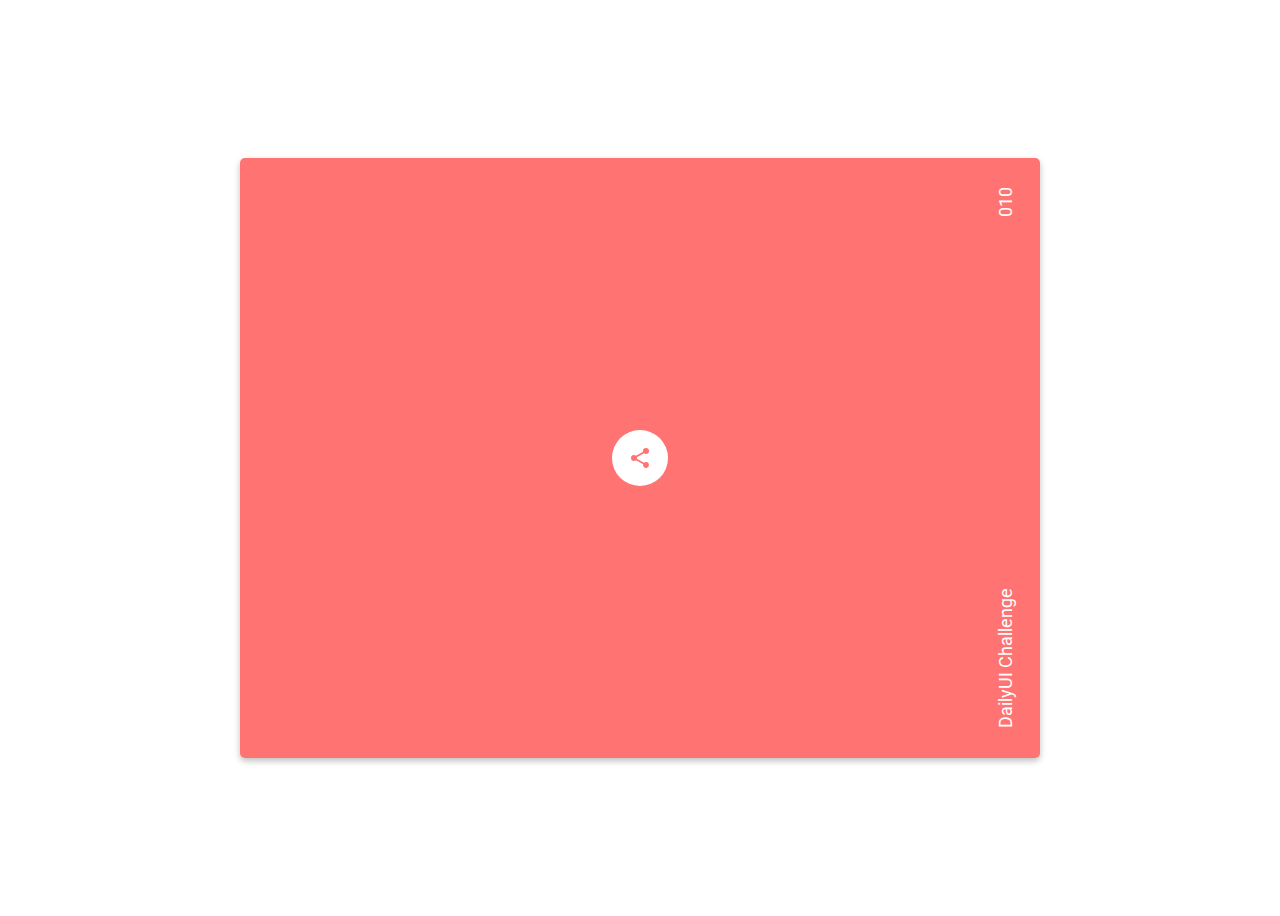
<file: Efectos paginas/social-share-button-ui/index.html>
<!doctype html>
<!--[if lte IE 9]>
<html lang="en" class="oldie">
<![endif]-->
<!--[if gt IE 9]><!-->
<html lang="en">
<!--<![endif]-->
<head>
  <meta charset="utf-8">
  <meta name="viewport" content="width=device-width, initial-scale=1">
  <title>Social Share Button UI</title>
    <link rel="stylesheet" href="https://cdnjs.cloudflare.com/ajax/libs/font-awesome/4.7.0/css/font-awesome.css"/>
  <link rel="stylesheet" media="all" href="style.css" />
</head>
<body>
<div class="content">
  <div class="challenge">
    <div class="daily">DailyUI Challenge</div>
    <div class="number">010</div>
  </div>
  <button class="shareButton main">
    <svg class="share" style="width:24px;height:24px" viewBox="0 0 24 24"><path d="M18,16.08C17.24,16.08 16.56,16.38 16.04,16.85L8.91,12.7C8.96,12.47 9,12.24 9,12C9,11.76 8.96,11.53 8.91,11.3L15.96,7.19C16.5,7.69 17.21,8 18,8A3,3 0 0,0 21,5A3,3 0 0,0 18,2A3,3 0 0,0 15,5C15,5.24 15.04,5.47 15.09,5.7L8.04,9.81C7.5,9.31 6.79,9 6,9A3,3 0 0,0 3,12A3,3 0 0,0 6,15C6.79,15 7.5,14.69 8.04,14.19L15.16,18.34C15.11,18.55 15.08,18.77 15.08,19C15.08,20.61 16.39,21.91 18,21.91C19.61,21.91 20.92,20.61 20.92,19A2.92,2.92 0 0,0 18,16.08Z" /></svg>
<svg class="check" style="width:24px;height:24px" viewBox="0 0 24 24">    <path  d="M21,7L9,19L3.5,13.5L4.91,12.09L9,16.17L19.59,5.59L21,7Z" /></svg>
<svg class="close" style="width:24px;height:24px" viewBox="0 0 24 24">
<path d="M19,6.41L17.59,5L12,10.59L6.41,5L5,6.41L10.59,12L5,17.59L6.41,19L12,13.41L17.59,19L19,17.59L13.41,12L19,6.41Z" /></svg>
  </button>
  <button class="shareButton fb">
    <svg style="width:24px;height:24px" viewBox="0 0 24 24"><path d="M17,2V2H17V6H15C14.31,6 14,6.81 14,7.5V10H14L17,10V14H14V22H10V14H7V10H10V6A4,4 0 0,1 14,2H17Z" /></svg></button>
  <button class="shareButton tw">
    <svg style="width:24px;height:24px" viewBox="0 0 24 24"><path  d="M22.46,6C21.69,6.35 20.86,6.58 20,6.69C20.88,6.16 21.56,5.32 21.88,4.31C21.05,4.81 20.13,5.16 19.16,5.36C18.37,4.5 17.26,4 16,4C13.65,4 11.73,5.92 11.73,8.29C11.73,8.63 11.77,8.96 11.84,9.27C8.28,9.09 5.11,7.38 3,4.79C2.63,5.42 2.42,6.16 2.42,6.94C2.42,8.43 3.17,9.75 4.33,10.5C3.62,10.5 2.96,10.3 2.38,10C2.38,10 2.38,10 2.38,10.03C2.38,12.11 3.86,13.85 5.82,14.24C5.46,14.34 5.08,14.39 4.69,14.39C4.42,14.39 4.15,14.36 3.89,14.31C4.43,16 6,17.26 7.89,17.29C6.43,18.45 4.58,19.13 2.56,19.13C2.22,19.13 1.88,19.11 1.54,19.07C3.44,20.29 5.7,21 8.12,21C16,21 20.33,14.46 20.33,8.79C20.33,8.6 20.33,8.42 20.32,8.23C21.16,7.63 21.88,6.87 22.46,6Z" /></svg></button>
  <button class="shareButton ig">
    <svg style="width:24px;height:24px" viewBox="0 0 24 24"><path  d="M7.8,2H16.2C19.4,2 22,4.6 22,7.8V16.2A5.8,5.8 0 0,1 16.2,22H7.8C4.6,22 2,19.4 2,16.2V7.8A5.8,5.8 0 0,1 7.8,2M7.6,4A3.6,3.6 0 0,0 4,7.6V16.4C4,18.39 5.61,20 7.6,20H16.4A3.6,3.6 0 0,0 20,16.4V7.6C20,5.61 18.39,4 16.4,4H7.6M17.25,5.5A1.25,1.25 0 0,1 18.5,6.75A1.25,1.25 0 0,1 17.25,8A1.25,1.25 0 0,1 16,6.75A1.25,1.25 0 0,1 17.25,5.5M12,7A5,5 0 0,1 17,12A5,5 0 0,1 12,17A5,5 0 0,1 7,12A5,5 0 0,1 12,7M12,9A3,3 0 0,0 9,12A3,3 0 0,0 12,15A3,3 0 0,0 15,12A3,3 0 0,0 12,9Z" /></svg></button>
</div>
      <script type="text/javascript" src="scripts.js"></script>
</body>
</html>
</file>
<file: Efectos paginas/social-share-button-ui/style.css>
@import url("https://fonts.googleapis.com/css?family=Roboto:400,400i,700");
.challenge {
  width: 541px;
  height: 22px;
  position: absolute;
  -webkit-transform: rotate(-90deg);
          transform: rotate(-90deg);
  top: 569.5px;
  left: 755px;
  -webkit-transform-origin: 0 0;
          transform-origin: 0 0;
}
.challenge .number {
  float: right;
}
.challenge .daily {
  float: left;
}

body {
  height: 100vh;
  display: -webkit-box;
  display: flex;
  -webkit-box-pack: center;
          justify-content: center;
  -webkit-box-align: center;
          align-items: center;
  font-family: Roboto, sans-serif;
  color: #fff;
  font-size: 18px;
  cursor: url([data-uri]), auto;
}

.content {
  width: 800px;
  height: 600px;
  background: #FF7472;
  display: -webkit-box;
  display: flex;
  -webkit-box-pack: center;
          justify-content: center;
  -webkit-box-align: center;
          align-items: center;
  position: relative;
  box-shadow: 0 3px 6px rgba(0, 0, 0, 0.25);
  border-radius: 5px;
}
.content .shareButton.main .share, .content .shareButton.main .close, .content .shareButton.main .check {
  position: absolute;
  top: 1rem;
  left: 1rem;
  -webkit-transition: all 150ms;
  transition: all 150ms;
}
.content .shareButton.main .share, .content .shareButton.main.open .close, .content .shareButton.main.sent .check {
  -webkit-transform: rotate(0) scale(1);
          transform: rotate(0) scale(1);
  opacity: 1;
}
.content .shareButton.main .close, .content .shareButton.main.open .share, .content .shareButton.main .check, .content .shareButton.main.sent .share {
  opacity: 0;
  -webkit-transform: rotate(90deg) scale(0);
          transform: rotate(90deg) scale(0);
}

.shareButton, .shareButton.open {
  border: none;
  border-radius: 50%;
  background: #fff;
  padding: 1rem;
  overflow: hidden;
  outline: none;
  margin: 0.5rem;
  width: 24px;
  height: 24px;
  box-sizing: content-box;
  -webkit-transition: all 200ms;
  transition: all 200ms;
  position: relative;
  opacity: 1;
  -webkit-transform: scale(1);
          transform: scale(1);
  box-shadow: 0 0 0 rgba(0, 0, 0, 0);
  cursor: url([data-uri]), auto;
}
.shareButton:hover, .shareButton.open:hover {
  -webkit-transform: scale(1.1) translateY(-3px);
          transform: scale(1.1) translateY(-3px);
  box-shadow: 0 3px 6px rgba(0, 0, 0, 0.25);
}
.shareButton:active, .shareButton.open:active {
  cursor: url([data-uri]), auto;
}
.shareButton svg, .shareButton.open svg {
  display: block;
  fill: #FF7472;
  width: 24px;
  height: 24px;
  opacity: 1;
  -webkit-transition: all 150ms;
  transition: all 150ms;
  -webkit-transform: scale(1);
          transform: scale(1);
}

.fb, .shareButton.open.ig {
  -webkit-transition-delay: 100ms;
          transition-delay: 100ms;
}

.tw, .shareButton.open.tw {
  -webkit-transition-delay: 50ms;
          transition-delay: 50ms;
}

.ig, .shareButton.open.fb {
  -webkit-transition-delay: 0ms;
          transition-delay: 0ms;
}

.fb, .tw, .ig {
  width: 0;
  height: 0;
  overflow: hidden;
  padding: 0;
  margin: 0;
  opacity: 0;
  -webkit-transform: scale(0);
          transform: scale(0);
}
.fb svg, .tw svg, .ig svg {
  width: 0;
  height: 0;
  opacity: 0;
  -webkit-transform: scale(0);
          transform: scale(0);
}
</file>
